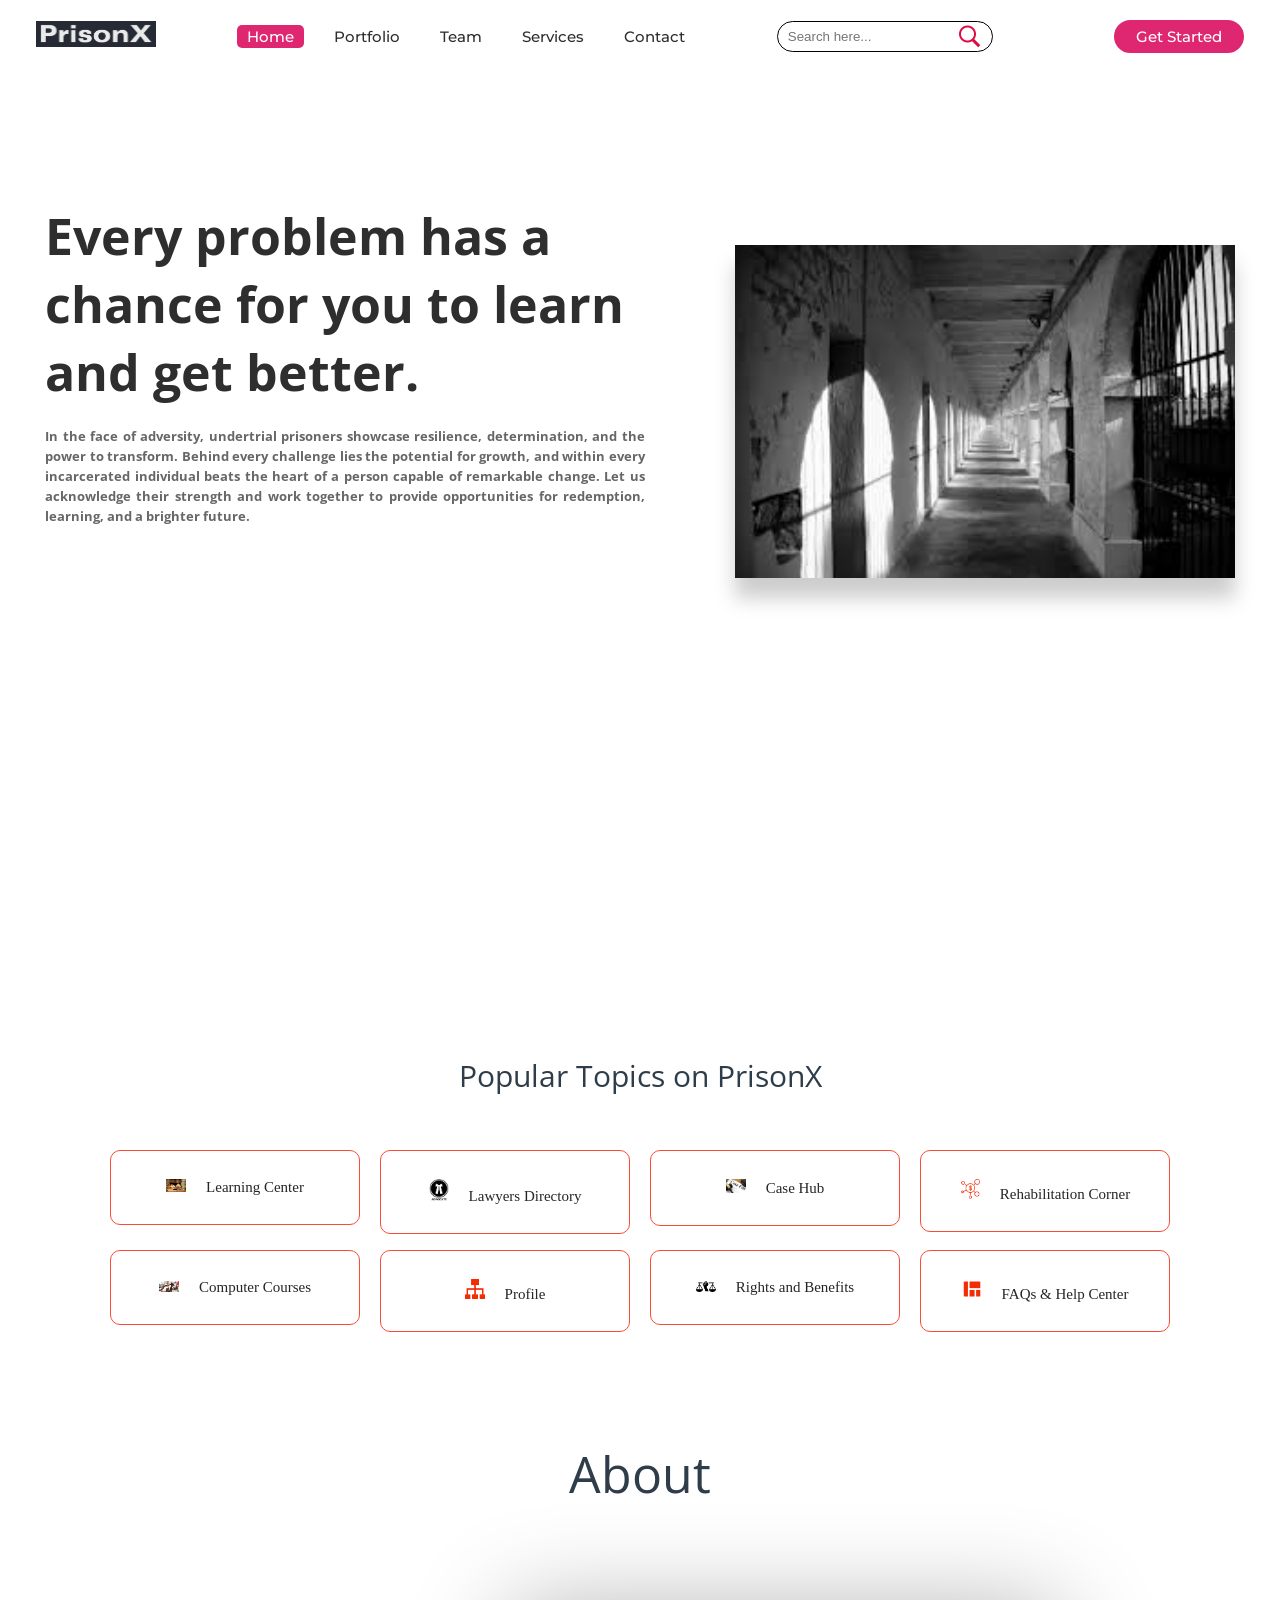
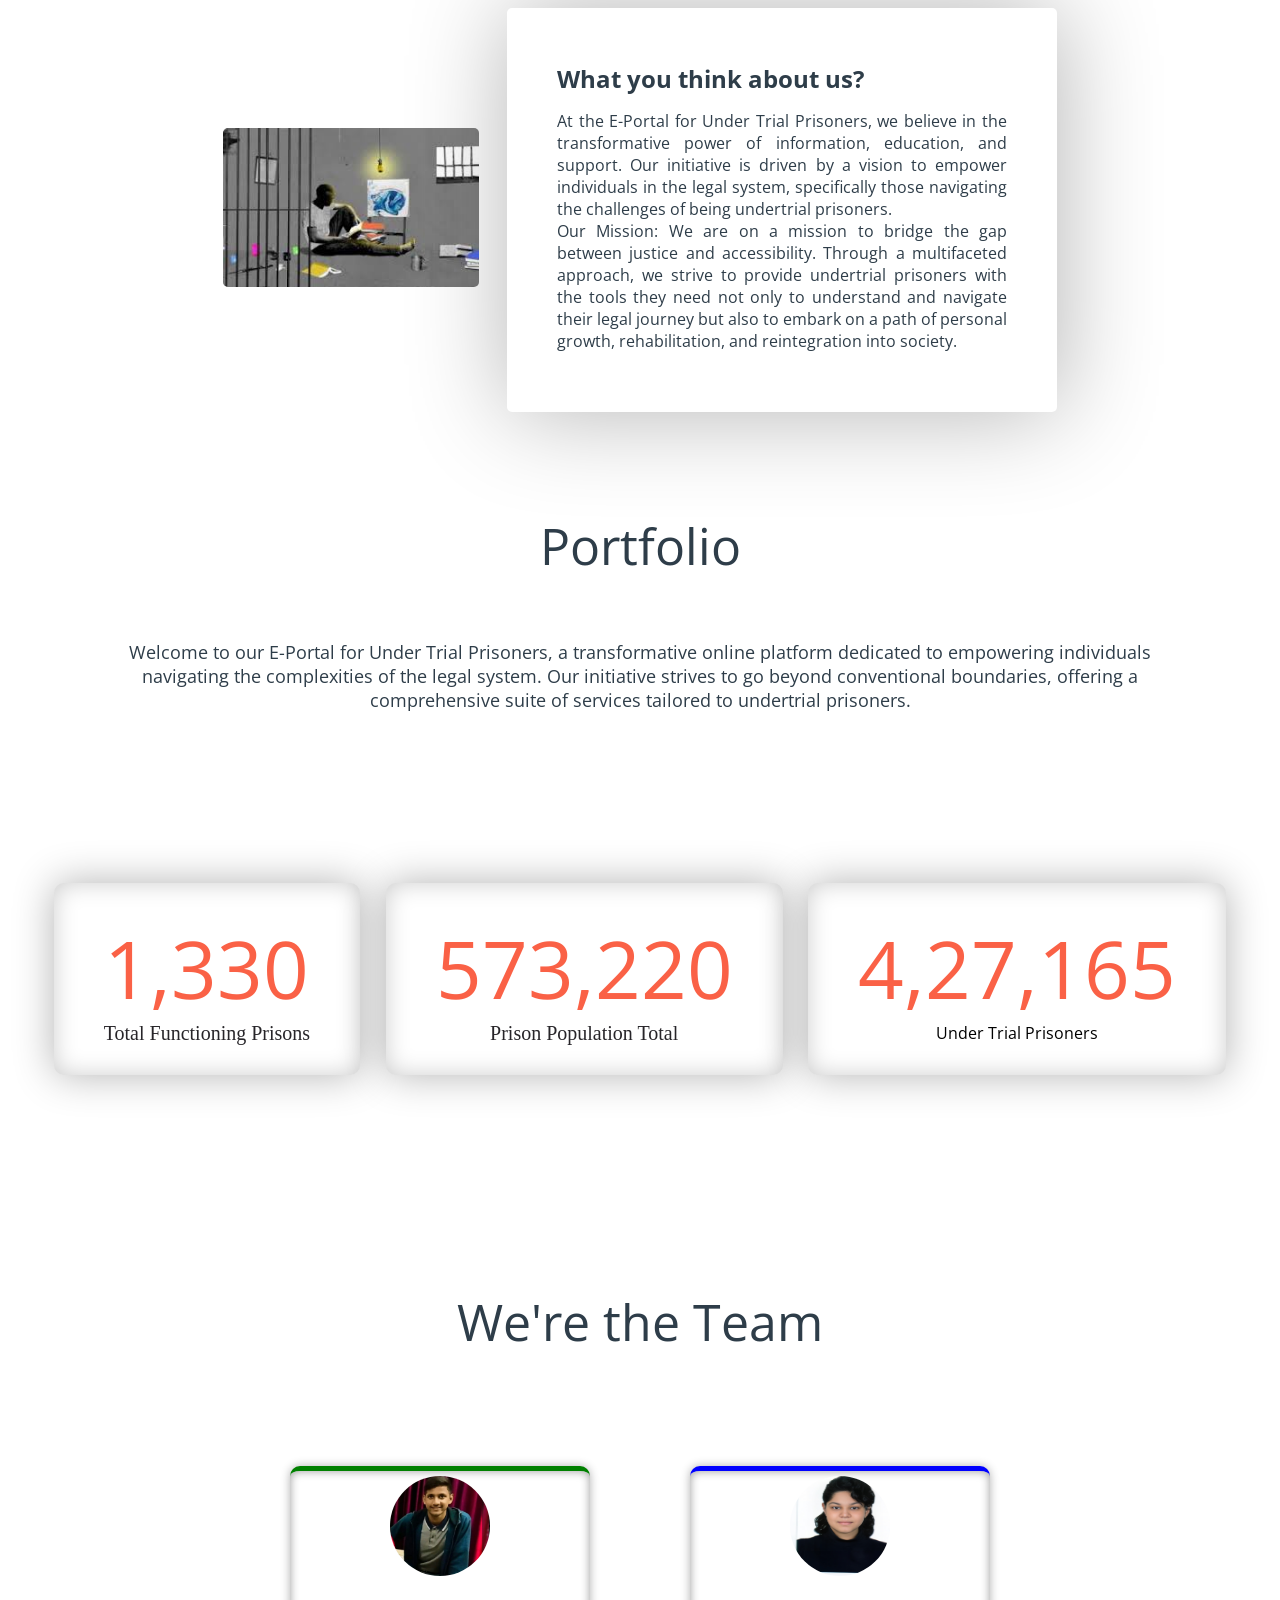
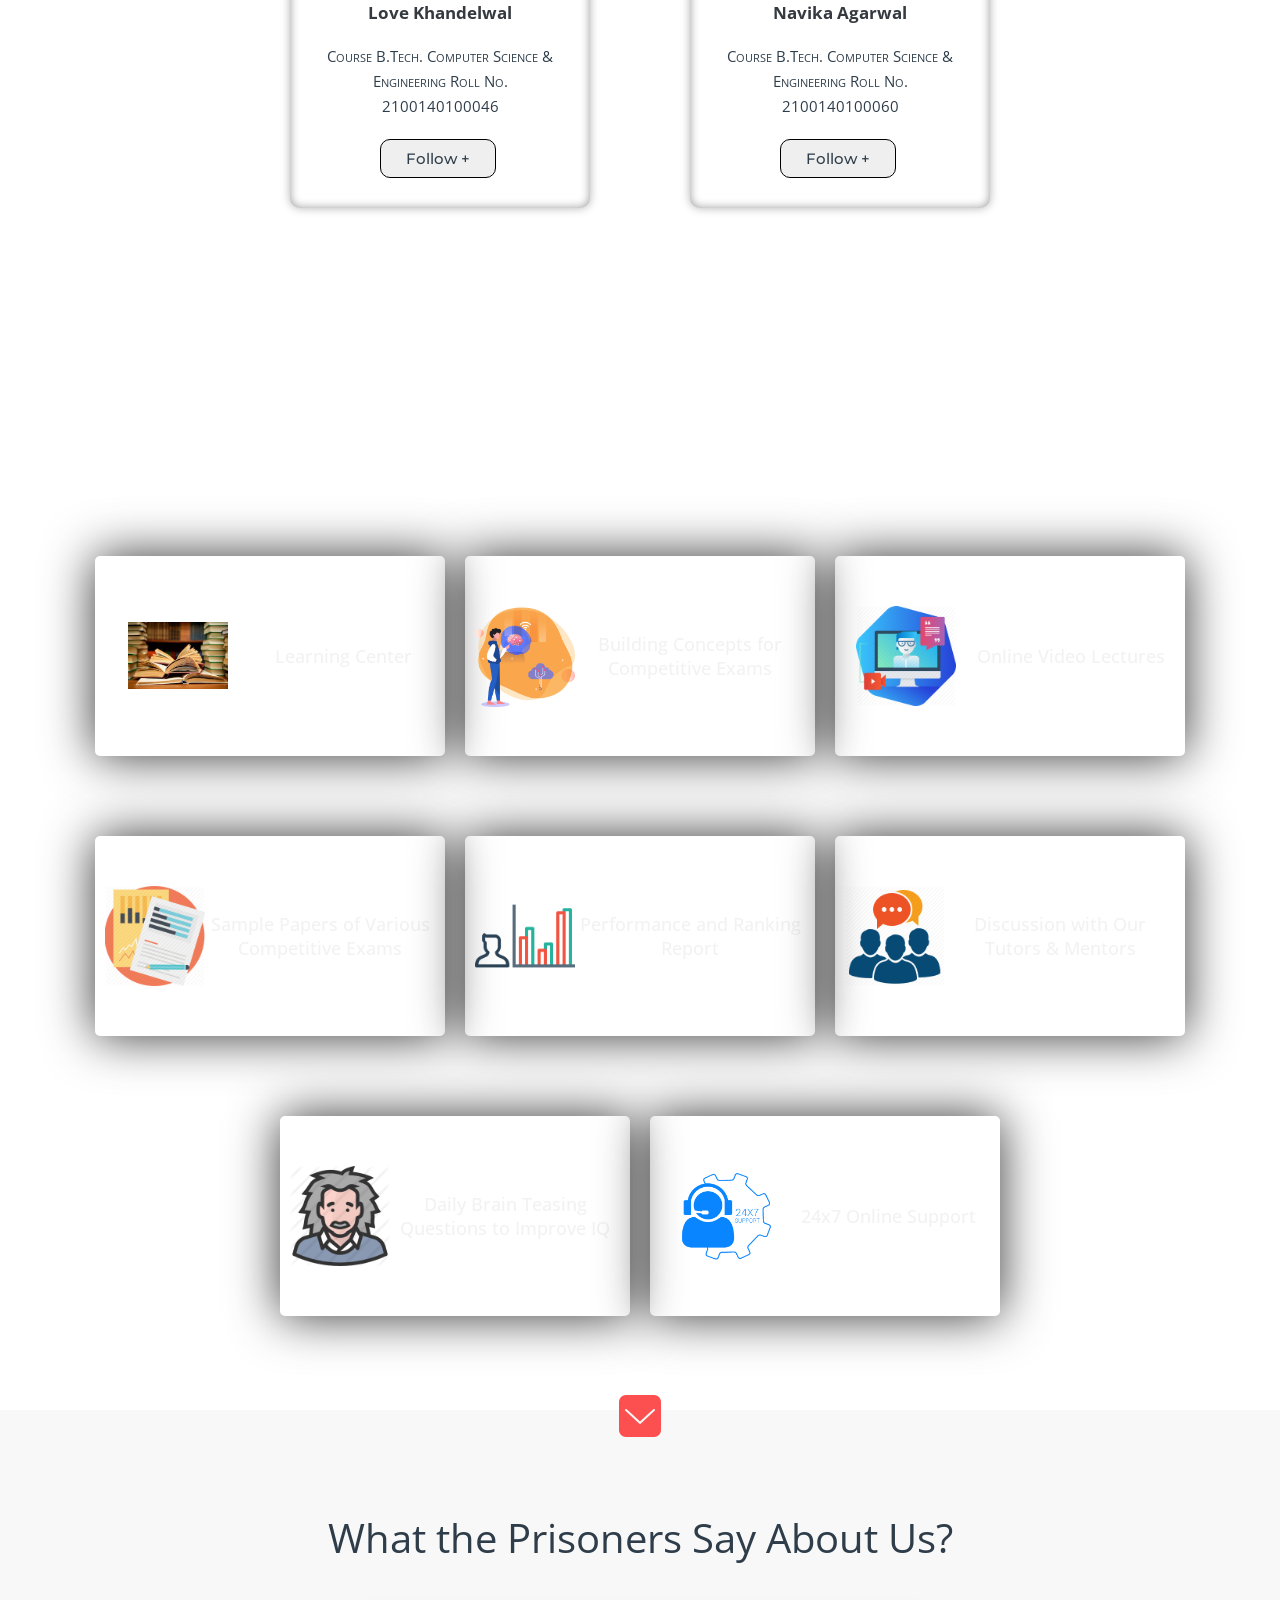
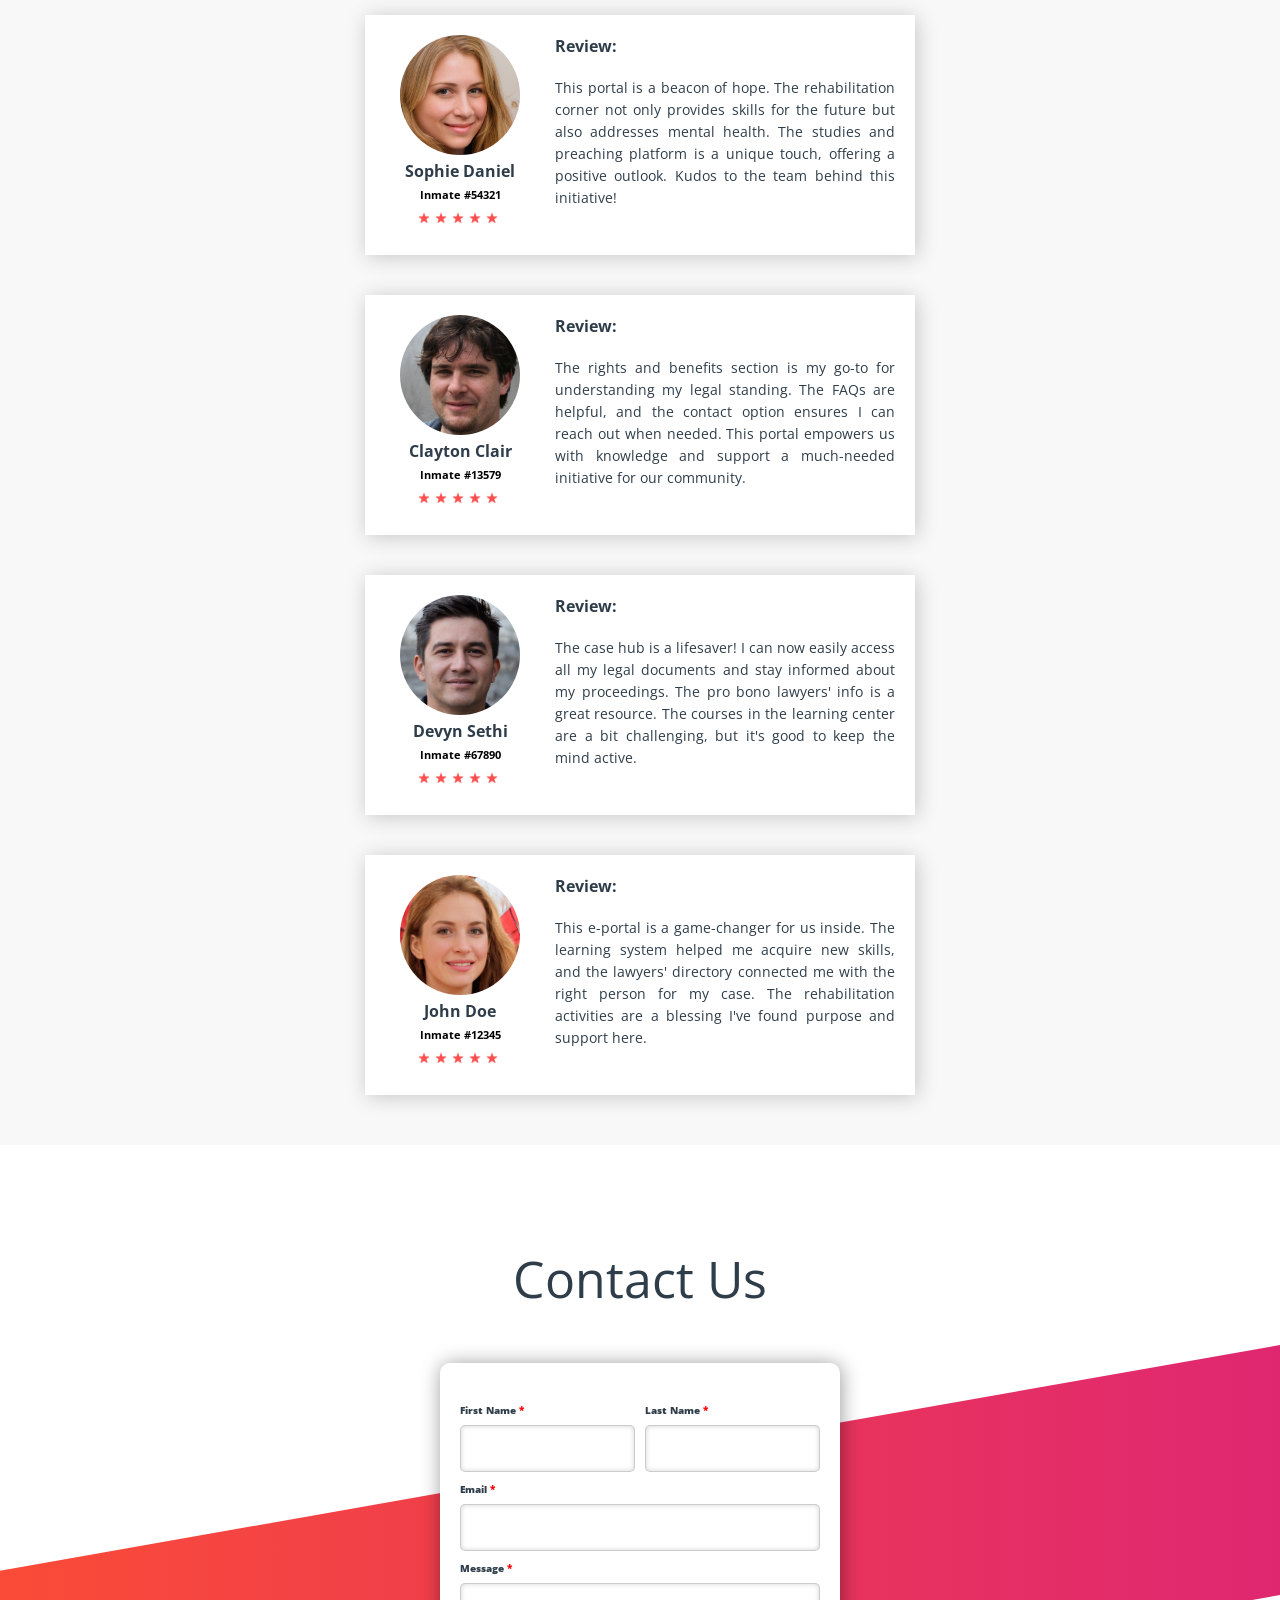
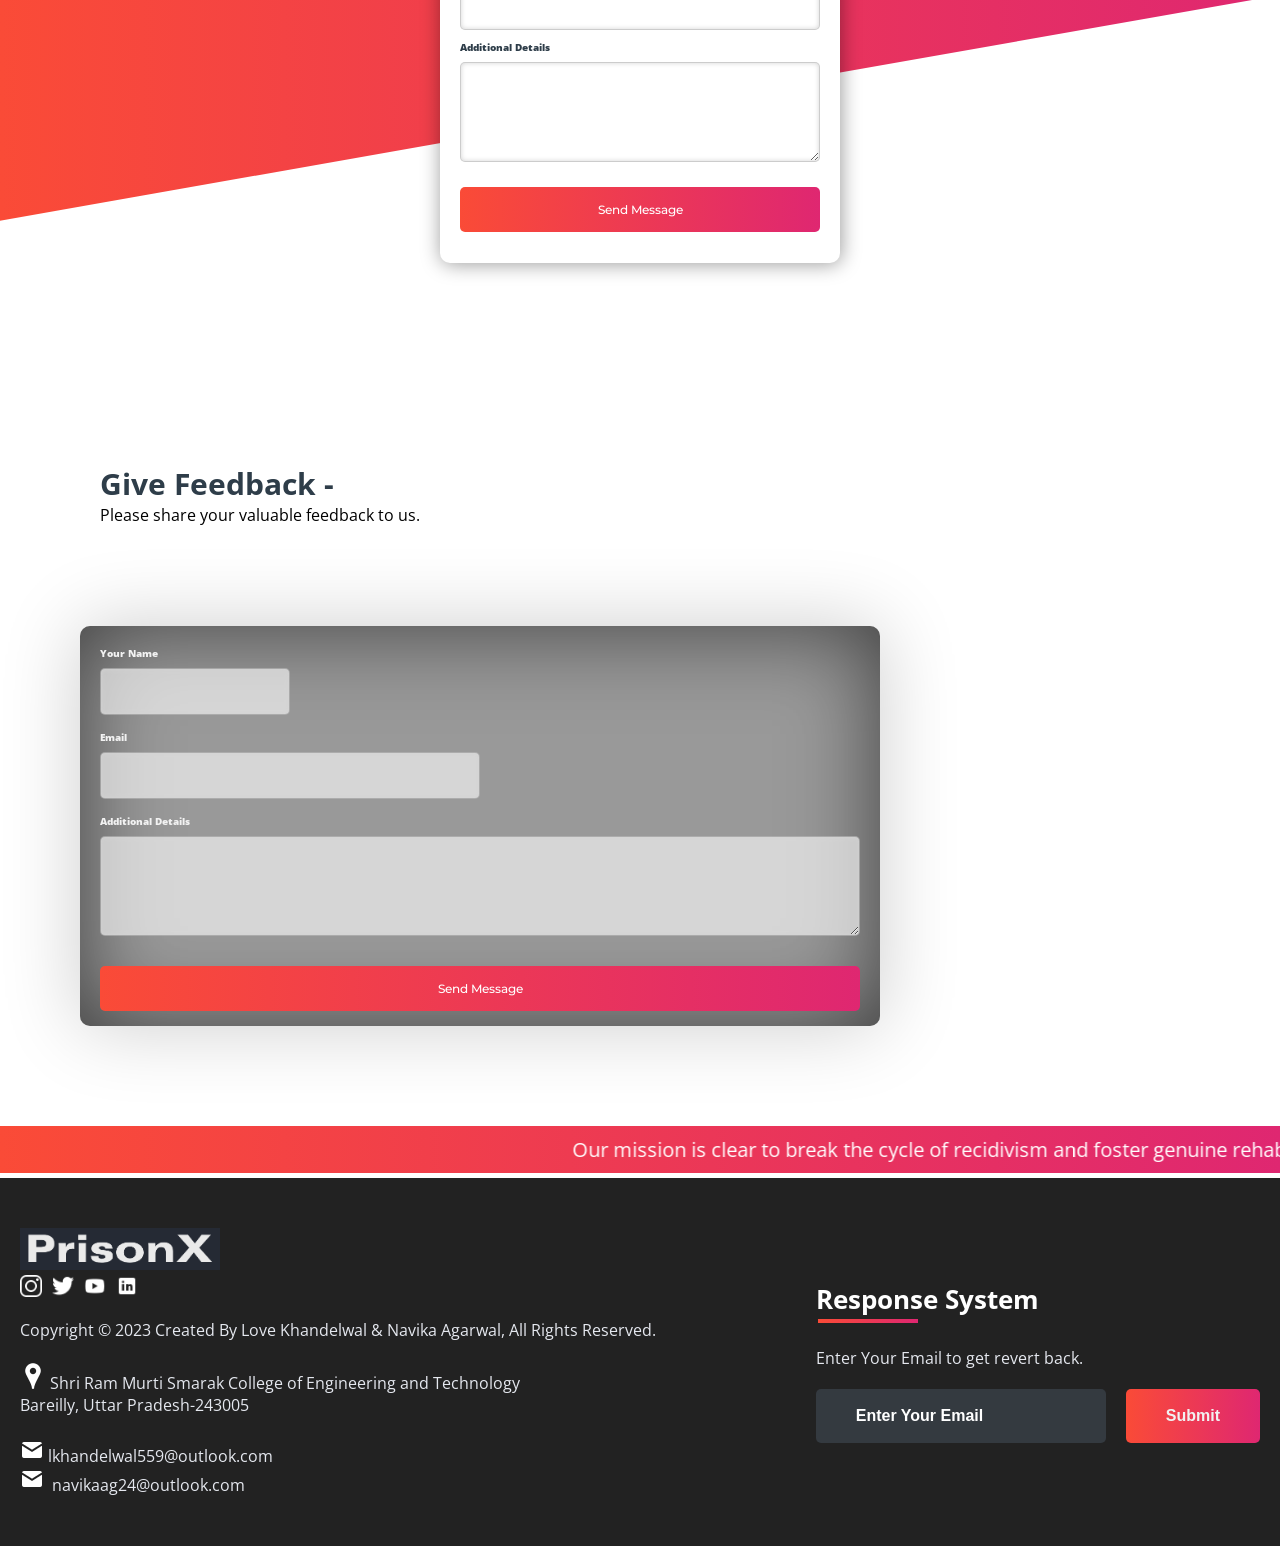
<file: index.html>
<!DOCTYPE html>
<html>
<style>
 .text-justify {
    text-align: justify;
  }
</style>
<head>
	<link rel="shortcut icon" type="png" href="images/icon/favicon.png">
	<meta charset="utf-8">
	<meta http-equiv="X-UA-Comaptible" content="IE=edge">
	<title>PrisonX</title>
	<meta name="desciption" content="">
	<meta name="viewport" content="width=device-width, initial-scale=1">
	<link rel="stylesheet" type="text/css" href="style.css">
	<script type="text/javascript" src="script.js"></script>
	<script src="https://code.jquery.com/jquery-3.2.1.js"></script>
	<script>
		$(window).on('scroll', function(){
  			if($(window).scrollTop()){
  			  $('nav').addClass('black');
 			 }else {
 		   $('nav').removeClass('black');
 		 }
		})
	</script>
</head>
<body>
<!-- Navigation Bar -->
	<header id="header">
		<nav>
			<div class="logo"><img src="images/icon/logo.png" alt="logo"></div>
			<ul>
				<li><a class="active" href="">Home</a></li>
				<li><a href="#portfolio_section">Portfolio</a></li>
				<li><a href="#team_section">Team</a></li>
				<li><a href="#services_section">Services</a></li>
				<li><a href="#contactus_section">Contact</a></li>
			</ul>
			<div class="srch"><input type="text" class="search" placeholder="Search here..."><img src="images/icon/search.png" alt="search" onclick=slide()></div>
			<a class="get-started" href="login.html">Get Started</a>
			<img src="images/icon/menu.png" class="menu" onclick="sideMenu(0)" alt="menu">
			<script>!function(e,t,a){var c=e.head||e.getElementsByTagName("head")[0],n=e.createElement("script");n.async=!0,n.defer=!0, n.type="text/javascript",n.src=t+"/static/js/widget.js?config="+JSON.stringify(a),c.appendChild(n)}(document,"https://app.engati.com",{bot_key:"11cc4c18358848fb",welcome_msg:true,branding_key:"default",server:"https://app.engati.com",e:"p" });</script>
		</nav>
		<div class="head-container">
			<div class="quote">
				<p><b>Every problem has a chance for you to learn and get better.</b></p>
				<div class="text-justify">
				<h5>In the face of adversity, undertrial prisoners showcase resilience, determination, and the power to transform. Behind every challenge lies the potential for growth, and within every incarcerated individual beats the heart of a person capable of remarkable change. Let us acknowledge their strength and work together to provide opportunities for redemption, learning, and a brighter future.</h5>
                        </div>
			</div>
			<div class="svg-image">
				<img src="images/extra/svg1.jpg" alt="svg">
			</div>
		</div>
		<div class="side-menu" id="side-menu">
			<div class="close" onclick="sideMenu(1)"><img src="images/icon/close.png" alt=""></div>
			<div class="user">
				<img src="images/creator/navika.jpeg" alt="Username">
				<p>Navika Agarwal</p>
			</div>
			<ul>
				<li><a href="#about_section">About</a></li>
				<li><a href="#portfolio_section">Portfolio</a></li>
				<li><a href="#team_section">Team</a></li>
				<li><a href="#services_section">Services</a></li>
				<li><a href="#contactus_section">Contact</a></li>
				<li><a href="#feedBACK">Feedback</a></li>
			</ul>
		</div>
	</header>


<!-- Some Popular Topics -->
	<div class="title">
		<span>Popular Topics on PrisonX</span>
	</div>
	<br><br>
	<div class="course">
		<center><div class="cbox">
		<div class="det"><a href="subjects/learning.html"><img src="images/courses/l.jpg">Learning Center</a></div>
		<div class="det"><a href="https://www.probono-doj.in/home/index"><img src="images/courses/book.png">Lawyers Directory</a></div>
		<div class="det"><a href="https://districts.ecourts.gov.in/"><img src="images/courses/paper.png">Case Hub</a></div>
		<div class="det"><a href="https://rehabcouncil.nic.in/"><img src="images/courses/d1.png">Rehabilitation Corner</a></div>
		</div></center>
		<div class="cbox">
		<div class="det"><a href="subjects/computer_courses.html"><img src="images/courses/computer.png">Computer Courses</a></div>
		<div class="det"><a href="subjects/Profile"><img src="images/courses/data.png">Profile</a></div>
		<div class="det"><a href="subjects/Rights"><img src="images/courses/rights.png">Rights and Benefits</a></div>
		<div class="det det-last"><a href="#contactus_section"><img src="images/courses/projects.png">FAQs & Help Center</a></div>
		</div>
	</div>

	
<!-- ABOUT -->
	<div class="diffSection" id="about_section">
		<center><p style="font-size: 50px; padding: 100px">About</p></center>
		<div class="about-content">
				<div class="side-image">
					<img class="sideImage" src="images/extra/e3.jpg">
				</div>
				<div class="side-text">
					<h2>What you think about us?</h2>
					<p>At the E-Portal for Under Trial Prisoners, we believe in the transformative power of information, education, and support. Our initiative is driven by a vision to empower individuals in the legal system, specifically those navigating the challenges of being undertrial prisoners.
<br>
						Our Mission:
						We are on a mission to bridge the gap between justice and accessibility. Through a multifaceted approach, we strive to provide undertrial prisoners with the tools they need not only to understand and navigate their legal journey but also to embark on a path of personal growth, rehabilitation, and reintegration into society.</p>
				</div>
		</div>
	</div>


<!-- PORTFOLIO -->
	<div class="diffSection" id="portfolio_section">
		<center><p style="font-size: 50px; padding: 100px; padding-bottom: 40px;">Portfolio</p></center>
		<div class="content">
			<p>Welcome to our E-Portal for Under Trial Prisoners, a transformative online platform dedicated to empowering individuals navigating the complexities of the legal system. Our initiative strives to go beyond conventional boundaries, offering a comprehensive suite of services tailored to undertrial prisoners.</p>
		</div>
	</div>
	<div class="extra">
		<p>Some Stats About Indian Prisons</p>
		<div class="smbox">
		<span><center><div class="data">1,330</div><div class="det">Total Functioning Prisons</div></center></span>
		<span><center><div class="data">573,220</div><div class="det">Prison Population Total</div></center></span>
		<span><center><div class="data">4,27,165</div><div class="det"></div>Under Trial Prisoners</center></span>
		
		</div>
	</div>


<!-- TEAM -->
	<div class="diffSection" id="team_section">
		<center><p style="font-size: 50px; padding-top: 100px; padding-bottom: 60px;">We're the Team</p></center>
		<div class="totalcard">
			
			<div class="card">
				<center><img src="images/creator/love.jpg"></center>
				<center><div class="card-title">Love Khandelwal</div>
				<div id="detail">
					
					<p>
						Course B.Tech. Computer Science & Engineering

						 Roll No. 2100140100046 </p>
					<div class="duty"></div>
					<a href="https://www.linkedin.com/in/love-khandelwal-285b27216/" target="_blank"><button class="btn-love">Follow +</button></a>				</div>
				</center>
			</div>
			<div class="card">
				<center><img src="images/creator/navika.jpeg"></center>
				<center><div class="card-title">Navika Agarwal</div>
				<div id="detail">
					<p>
						Course B.Tech. Computer Science & Engineering

						Roll No. 2100140100060</p>
					<div class="duty"></div>
					<a href="https://www.linkedin.com/in/navika-agarwal/" target="_blank"><button class="btn-navika">Follow +</button></a>
				</div>
				</center>
			</div>
		</div>
	</div>


<!-- SERVICES -->
	<div class="service-swipe">
		<div class="diffSection" id="services_section">
		<center><p style="font-size: 50px; padding: 100px; padding-bottom: 40px; color: #fff;">Services</p></center>
		</div>
		<a href="subjects/computer_courses.html"><div class="s-card"><img src="images/courses/l.jpg"><p>Learning Center</p></div></a>
		<a href="subjects/jee.html"><div class="s-card"><img src="images/icon/brainbooster.png"><p>Building Concepts for Competitive Exams</p></div></a>
		<a href="#"><div class="s-card"><img src="images/icon/online-tutorials.png"><p>Online Video Lectures</p></div></a>
		<a href="subjects/jee.html#sample_papers"><div class="s-card"><img src="images/icon/papers.jpg"><p>Sample Papers of Various Competitive Exams</p></div></a>
		<a href="#"><div class="s-card"><img src="images/icon/p3.png"><p>Performance and Ranking Report</p></div></a>
		<a href="#contactus_section"><div class="s-card"><img src="images/icon/discussion.png"><p>Discussion with Our Tutors & Mentors</p></div></a>
		<a href="subjects/quiz.html"><div class="s-card"><img src="images/icon/q1.png"><p>Daily Brain Teasing Questions to Improve IQ</p></div></a>
		<a href="#contactus_section"><div class="s-card"><img src="images/icon/help.png"><p>24x7 Online Support</p></div></a>
	</div>

<!-- Reviews by Prisoners -->
<div id="makeitfull">
	<a href="#review_section"><img src="images/icon/makeitfull.png"></a>
</div>
<div class="review">
	<div class="diffSection" id="review_section">
		<center><p style="font-size: 40px; padding: 100px; padding-bottom: 40px; color: #2E3D49;">What the Prisoners Say About Us?</p></center>
	</div>
	<div class="rev-container">
		<div class="rev-card">
			<div class="identity">
				<img src="images/creator/humanNotExist1.jpg"><p>Sophie Daniel</p>
				<h6> Inmate #54321</h6>
				<div class="rating"><img src="images/icon/star.png"><img src="images/icon/star.png"><img src="images/icon/star.png"><img src="images/icon/star.png"><img src="images/icon/star.png"></div>
			</div>
			<div class="rev-cont">
				<p id="title">Review:</p>
				<p id="content">
					This portal is a beacon of hope. The rehabilitation corner not only provides skills for the future but also addresses mental health. The studies and preaching platform is a unique touch, offering a positive outlook. Kudos to the team behind this initiative!
				</p>
			</div>
		</div>
		<div class="rev-card">
			<div class="identity">
				<img src="images/creator/humanNotExist2.jpg"><p>Clayton Clair</p>
				<h6> Inmate #13579</h6>
				<div class="rating"><img src="images/icon/star.png"><img src="images/icon/star.png"><img src="images/icon/star.png"><img src="images/icon/star.png"><img src="images/icon/star.png"></div>
			</div>
			<div class="rev-cont">
				<p id="title">Review:</p>
				<p id="content">
					The rights and benefits section is my go-to for understanding my legal standing. The FAQs are helpful, and the contact option ensures I can reach out when needed. This portal empowers us with knowledge and support a much-needed initiative for our community.
				</p>
			</div>
		</div>
		<div class="rev-card">
			<div class="identity">
				<img src="images/creator/humanNotExist3.jpg"><p>Devyn Sethi</p>
				<h6> Inmate #67890</h6>
				<div class="rating"><img src="images/icon/star.png"><img src="images/icon/star.png"><img src="images/icon/star.png"><img src="images/icon/star.png"><img src="images/icon/star.png"></div>
			</div>
			<div class="rev-cont">
				<p id="title">Review:</p>
				<p id="content">
					The case hub is a lifesaver! I can now easily access all my legal documents and stay informed about my proceedings. The pro bono lawyers' info is a great resource. The courses in the learning center are a bit challenging, but it's good to keep the mind active.
				</p>
			</div>
		</div>
		<div class="rev-card">
			<div class="identity">
				<img src="images/creator/humanNotExist4.jpg"><p>John Doe </p>
				<h6> Inmate #12345</h6>
				<div class="rating"><img src="images/icon/star.png"><img src="images/icon/star.png"><img src="images/icon/star.png"><img src="images/icon/star.png"><img src="images/icon/star.png"></div>
			</div>
			<div class="rev-cont">
				<p id="title">Review:</p>
				<p id="content">
					This e-portal is a game-changer for us inside. The learning system helped me acquire new skills, and the lawyers' directory connected me with the right person for my case. The rehabilitation activities are a blessing I've found purpose and support here.
				</p>
			</div>
		</div>
	</div>
</div>

<!-- CONTACT US -->
	<div class="diffSection" id="contactus_section">
		<center><p style="font-size: 50px; padding: 100px">Contact Us</p></center>
		<div class="csec"></div>
		<div class="back-contact">
			<div class="cc">
			<form action="mailto:navikaag20@gmail.com" method="post" enctype="text/plain">
				<label>First Name <span class="imp">*</span></label><label style="margin-left: 185px">Last Name <span class="imp">*</span></label><br>
				<center>
				<input type="text" name="" style="margin-right: 10px; width: 175px" required="required"><input type="text" name="lname" style="width: 175px" required="required"><br>
				</center>
				<label>Email <span class="imp">*</span></label><br>
				<input type="email" name="mail" style="width: 100%" required="required"><br>
				<label>Message <span class="imp">*</span></label><br>
				<input type="text" name="message" style="width: 100%" required="required"><br>
				<label>Additional Details</label><br>
				<textarea name="addtional"></textarea><br>
				<button type="submit" id="csubmit">Send Message</button>
			</form>
			</div>
		</div>
	</div>


<!-- FEEDBACK -->
	<div class="title2" id="feedBACK">
		<span>Give Feedback -</span>
		
	        <p>Please share your valuable feedback to us.</p>
	</div>

	<div class="feedbox">
		<div class="feed">
			<form action="mailto:navikaag20@gmail.com" method="post" enctype="text/plain">
				<label>Your Name</label><br>
				<input type="text" name="" class="fname" required="required"><br>
				<label>Email</label><br>
				<input type="email" name="mail" required="required"><br>
				<label>Additional Details</label><br>
				<textarea name="addtional"></textarea><br>
				<button type="submit" id="csubmit">Send Message</button>
			</form>
		</div>
	</div>

<!-- Sliding Information -->
	<marquee style="background: linear-gradient(to right, #FA4B37, #DF2771); margin-top: 50px;" direction="left" onmouseover="this.stop()" onmouseout="this.start()" scrollamount="20"><div class="marqu">Our mission is clear to break the cycle of recidivism and foster genuine rehabilitation. We believe in a holistic approach that encompasses not just legal aspects but also education, skill development, and mental well-being. Our programs are tailored to empower undertrial prisoners, providing them with the tools to rebuild their lives and contribute positively to society.</div></marquee>

<!-- FOOTER -->
	<footer>
		<div class="footer-container">
			<div class="left-col">
				<img src="images/icon/logo.png" style="width: 200px;">
				<div class="logo"></div>
				<div class="social-media">
					<a href="https://www.instagram.com/navika_agarwal/"><img src="images/icon\insta.png"></a>
					<a href="https://twitter.com/alien_meteor"><img src="images/icon\tt.png"></a>
					<a href="https://www.youtube.com/channel/UCZFUuQL49vfmMJAsft_vqcQ"><img src="images/icon\ytube.png"></a>
					<a href="https://www.linkedin.com/in/navika-agarwal/"><img src="images/icon\linkedin.png"></a>
				</div><br><br>
				<p class="rights-text">Copyright © 2023 Created By Love Khandelwal & Navika Agarwal, All Rights Reserved.</p>
				<br><p><img src="images/icon/location.png"> Shri Ram Murti Smarak College of Engineering and Technology<br>Bareilly, Uttar Pradesh-243005</p><br>
				<p><img src="images/icon/mail.png"> lkhandelwal559@outlook.com<br><img src="images/icon/mail.png">&nbsp; navikaag24@outlook.com</p>
			</div>
			<div class="right-col">
				<h1 style="color: #fff">Response System</h1>
				<div class="border"></div><br>
				<p>Enter Your Email to get revert back.</p>
				<form class="newsletter-form">
					<input class="txtb" type="email" placeholder="Enter Your Email">
					<input class="btn" type="submit" value="Submit">
				</form>
			</div>
		</div>
	</footer>

</body>
</html>
</file>
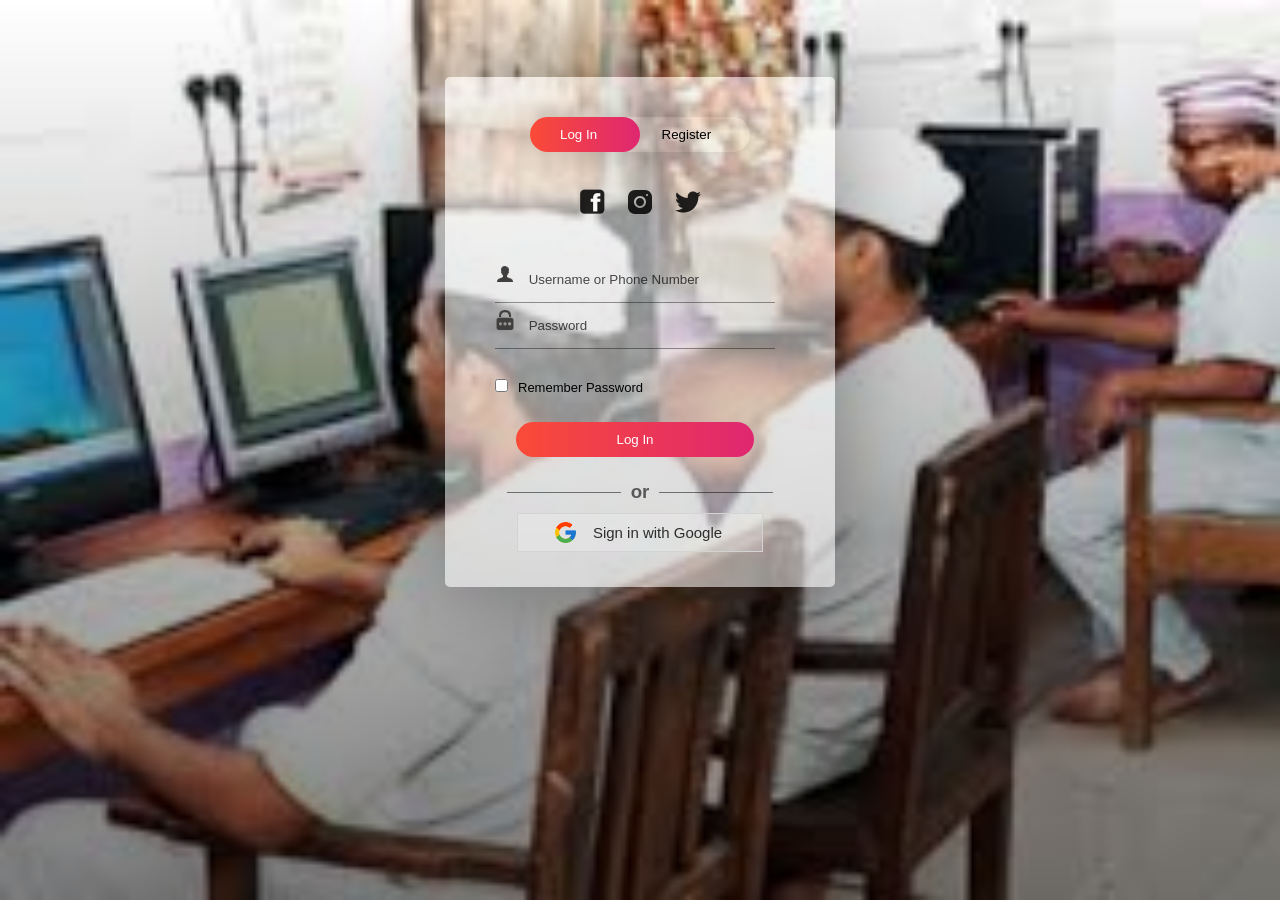
<file: login.html>
<!DOCTYPE html>
<html>
<head>
	<link rel="shortcut icon" type="png" href="images/icon/favicon.png">
	<title>Login SignUp</title>
	<link rel="stylesheet" type="text/css" href="loginStyle.css">
	<script src="https://ajax.googleapis.com/ajax/libs/jquery/3.4.1/jquery.min.js"></script>

  <!-- It will redirect to the Home Page after submitting the form -->
  <script>
  $(document).ready(function(){
    $("form").submit(function(){
      alert("Great Job !");
    });
  });
  </script>
</head>
<body>
		<div class="form-box">
			<div class="button-box">
				<div id="btn"></div>
				<button type="button" class="toggle-btn" id="log" onclick="login()" style="color: #fff;">Log In</button>
				<button type="button" class="toggle-btn" id="reg" onclick="register()">Register</button>
			</div>
			<div class="social-icons">
				<img src="images/icon/fb2.png">
				<img src="images/icon/insta2.png">
				<img src="images/icon/tt2.png">
			</div>
			
			<!-- Login Form -->
		<form id="login" class="input-group" action="index.html">
    <input type="hidden" name="csrf_token" value="your_token_here"> <!-- CSRF Token -->
    <div class="inp">
        <img src="images/icon/user.png">
        <input type="text" id="email" class="input-field" placeholder="Username or Phone Number" style="width: 88%; border:none;" required="required">
    </div>
    <div class="inp">
        <img src="images/icon/password.png">
        <input type="password" id="password" class="input-field" placeholder="Password" style="width: 88%; border: none;" required="required" autocomplete="off">
    </div>
    <input type="checkbox" class="check-box">Remember Password
    <button type="submit" class="submit-btn">Log In</button>
</form>


			<div class="other" id="other">
				<div class="instead">
					<h3>or</h3>
				</div>
				<button class="connect" onclick="google()">
					<img src="images/icon/google.png"><span>Sign in with Google</span>
				</button>
			</div>
			
			<!-- Registration Form -->
			<form id="register" class="input-group">
				<input type="text" class="input-field" placeholder="Full Name" required="required">
				<input type="email" class="input-field" placeholder="Email Address" required="required">
				<input type="password" class="input-field" placeholder="Create Password" name="psame" required="required">
				<input type="password" class="input-field" placeholder="Confirm Password" name="psame" required="required">
				<input type="checkbox" class="check-box" id="chkAgree" onclick="goFurther()">I agree to the Terms & Conditions
				<button type="submit" id="btnSubmit" class="submit-btn reg-btn">Register</button>
			</form>
		</div>
		<script type="text/javascript" src="script.js"></script>
</body>
</html>
</file>
<file: style.css>
@import url('https://fonts.googleapis.com/css?family=Montserrat:500&display=swap');
@import url('https://fonts.googleapis.com/css?family=Dancing+Script&display=swap');
@import url('https://fonts.googleapis.com/css?family=Open+Sans&display=swap');

* {
	box-sizing: border-box;
	margin: 0;
	padding: 0;
}

html {
	scroll-behavior: smooth;
}
body {
	background: #FFF;
	font-family: 'Open Sans', sans-serif;
}

header {
	height: 90vh;
	/* background: #000; */
}
.black {
	box-shadow: 0 2px 10px rgba(0, 0, 0, 0.5);
}
nav {
	padding-top: 20px;
	padding-bottom: 20px;
	top: 0;
	position: fixed;
	display: flex;
	width: 100%;
	z-index: 1000;
	background: #fff;
	justify-content: space-around;
	transition: 1.5s;
	align-items: center;
}
nav ul {
	display: flex;
	align-items: center;
}
nav ul li {
	list-style: none;
	margin: 5px 10px;
}
nav ul li a {
	padding: 2px 10px;
	color: #2e2e2e;
	cursor: pointer;
	transition: .5s;
	text-decoration: none;
}
nav ul li a:hover {
	color: #fff;
	border-radius: 5px;
	background: #DF2771;
}
.active {
	color: #fff;
	border-radius: 5px;
	background: #DF2771;
}
.srch {
	padding: 2px 10px;
	display: flex;
	/* align-items: center; */
	justify-content: center;
	/* background: #0066ff; */
	border: 1px solid;
	border-radius: 20px;
}
.srch img {
	width: 25px;
	cursor: pointer;
}
.srch .search {
	/* padding: 2px 10px; */
	outline: none;
	border: none;
	background: transparent;
}

.get-started {
	margin-left: 50px;
	padding: 5px 20px;
	border: 2px solid #DF2771;
	border-radius: 20px;
	text-decoration: none;
	
	transition: .5s;
	background-color: #DF2771;
	color: #fff;
}
.get-started:hover {
	color: #2e2e2e;
	background: #fff;
}
.logo img{
	width: 120px;
	cursor: pointer;
	transition: all 1s;
}

a, button {
	float: left;
	font-family: "Montserrat", sans-serif;
	font-weight: 500;
	font-size: 15px;
	color: #2E3D49;
	display: block;
	text-decoration: none;
	text-align: center;
}
.head-container {
	margin-top: 245px;
	display: flex;
	flex-wrap: wrap;
	align-items: center;
	justify-content: space-around;
}
.quote {
	width: 600px;
	transform: translateY(-50px);
}
.quote h5 {
	margin-top: 20px;
	color: #0009;
	line-height: 20px;
}
.quote p {
	font-size: 50px;
	color: #2e2e2e;
}
.quote .play {
	margin-top: 20px;
	display: flex;
	/* justify-content: center; */
	align-items: center;
}
.quote .play img {
	width: 45px;
	cursor: pointer;
	filter: drop-shadow(0 0 10px #0002);
}
.quote .play span a{
	margin-left: 10px;
	font-size: 20px;
	font-weight: 900;
	color: rgba(0, 0, 0, 0.8);
	cursor: pointer;
}
.svg-image img{
	width: 500px;
	filter: drop-shadow(0 20px 10px rgba(0,0,0,0.2));
}

/* SIDE MENU */
.menu {
	cursor: pointer;
	width: 25px;
	display: none;
}
.side-menu {
	width: 100%;
	height: 100%;
	background: rgba(182, 33, 90, 0.993);
	position: absolute;
	top: 0;
	transition: .8s;
	z-index: 2000;
	transform: translateX(-100%);
}
.side-menu ul {
	margin-top: 35%;
	display: flex;
	flex-direction: column;
	justify-content: center;
	/* background: #FA4B37; */
}
.side-menu ul li {
	list-style: none;
	/* background: #009900; */
	display: flex;
	justify-content: center;
	align-items: center;
	/* border-bottom: 1px solid #fff; */
	/* padding: 10px 0px; */
}
.side-menu ul li:hover a{
	background: #fff;
	color: #DF2771;
}
.side-menu ul li a{
	color: #FFF;
	width: 100%;
	font-size: 1em;
	/* background: #2E3D49; */
	text-decoration: none;
	padding: 15px 0px;
}
.close img{
	float: right;
	width: 35px;
	cursor: pointer;
	margin: 10px;
}
.user {
	display: flex;
	justify-content: center;
	align-items: center;
	margin-top: 10%;
}
.user img {
	width: 60px;
	border-radius: 50%;
	border: 2px solid #fff;
	filter: drop-shadow(0 10px 20px #0004);
	margin-right: 30px;
	cursor: pointer;
}
.user p {
	color: #fff;
	cursor: pointer;
}
.user img, .user p {
	opacity: 1;
}
/*Common things in all sections*/
#about_section, #portfolio_section, #team_section, #services_section, #contactus_section {
	font-family: 'Open Sans', sans-serif;
	color: #2E3D49;
	position: relative;
}
.diffSection {
	width: 100%;
	/*position: relative;*/
	justify-content: center;
	align-items: center;
}
.diffSection .content {
	margin: 10px;
	text-align: center;
	padding: 10px 100px;
	font-size: 1.1em;
}

/*PORTFOLIO*/
.extra {
	width: 100%;
}
.extra p {
	padding: 30px;
	padding-bottom: 150px;
	font-size: 50px;
	text-align: center;
	color: #fff;
	background-image: linear-gradient(rgba(0,0,0,0),rgba(0,0,0,0.7)),url("images/extra/b1.jpg");
	background-size: cover;
	background-attachment: fixed;
	font-family: cursive;
	z-index: -9;
}
.smbox {
	display: flex;
	flex-wrap: wrap;
	transform: translateY(-100px);
	justify-content: center;
}
.smbox span {
	margin: 1%;
	background: #fff;
	box-shadow: inset 0px 0px 25px rgba(0,0,0,0.2),
						0 0 40px rgba(0,0,0,0.3);
	border-radius: 10px;
	padding: 30px 50px;
	cursor: pointer;
}
.smbox span:hover {
	transform: scale(1.3);
	transition: .5s ease;
}
.smbox .data {
	font-size: 80px;
	color: #FA6146;	
}
.smbox .det {
	font-size: 20px;
	color: #272529;
	font-family: cursive;
}

/*Title*/
.title {
	 margin-top: 0px; 
	font-family: 'Open Sans', sans-serif;
	font-size: 30px;
	text-align: center;
	color: #2E3D49;
}

/*ABOUT*/
.about-content {
	width: 100%;
	position: relative;
	justify-content: center;
	flex-wrap: wrap;
	display: flex;
	align-items: center;
}
.about-content .side-text {
	width: 550px;
	padding: 50px 40px;
	background: #fff;
	box-shadow: 2px 0 100px rgba(0,0,0,0.3);
	border-radius: 5px;
	text-align: justify;
	line-height: 22px;
	opacity: 0;
	transform: translateX(-100px);
	transition: 1s ease-in-out;
}
.about-content .side-text-appear {
	opacity: 1;
	transform: translateX(0px);
}
.about-content .side-text h2 {
	padding: 10px;
}
.about-content .side-text p {
	padding: 10px;
}
.about-content .side-image img {
	width: 90%;
	border-radius: 5px;
}
.sideImage {
	transform: translateX(100px);
	opacity: 0;
	transition: .8s ease-in-out;
}
.sideImage-appear {
	opacity: 1;
	transform: translateX(0px);
}

/*POPULAR SUBJECTS*/
.cbox {
	position: relative;
	width: 100%;
	display: inline-flex;
	flex-wrap: wrap;
	justify-content: center;
}
.cbox .det {
	width: 250px;
	height: 80px;
	margin: 10px;
	background: #fff;
	cursor: pointer;
}
.cbox .det a{
	justify-content: space-around;
	width: 250px;
	padding: 28px;
	border-radius: 10px;
	border: 1px solid #FA4B37;
	font-size: 15px;
	color: #272529;
	font-family: cursive;
	text-decoration: none;
}
.cbox .det a:hover {
	background: linear-gradient(to right, #FA4B37, #DF2771);
	color: white;
}
.cbox .det a:hover img{
	filter: brightness(100);
}
.cbox img {
	width: 20px;
	margin-right: 20px;
}

/*TEAM SECTION*/
.totalcard {
	width: 100%;
	display: flex;
	flex-wrap: wrap;
	align-items: center;
	justify-content: center;
	margin-bottom: 50px;
}
.totalcard .card {
	margin: 50px;
	width: 300px;
	border-radius: 10px;
	background: #fff;
}
.totalcard .card{
	box-shadow: inset 0 0 10px rgba(0,0,0,0.4),
					0 0 10px rgba(0,0,0,0.3);
}
.card:nth-child(1){
	border-top: 5px solid green;
}
.card:nth-child(2){
	border-top: 5px solid blue;
}
.card:nth-child(1):hover {
	box-shadow: inset 0px 0px 10px rgba(0,255,0,0.5),
				1px 1px 30px rgba(0,255,0,0.5);
}
.card:nth-child(2):hover {
	box-shadow: inset 0px 0px 10px rgba(0,0,255,0.5),
				1px 1px 30px rgba(0,0,255,0.5);
}
.totalcard .card img {
	width: 100px;
	height: 100px;
	margin-top: 5px;
	cursor: pointer;
	border-radius: 50px;
	transition-duration: .8s;
}
.totalcard .card img:hover {
	transform: scale(3.5);
	border-radius: 0;
	box-shadow: 0 0 20px rgba(0,0,0,0.5);
}
#detail p{
	font-size: 15px;
	line-height: 25px;
	font-variant: small-caps;
	text-align: center;
	margin: 25px;
	margin-bottom: 0px;
	margin-top: 0px;
}
#detail button {
	outline: none;
	border-radius: 10px;
	border-style: none;
	border: 1px solid black;
	padding: 9px 25px;
	cursor: pointer;
	transition-duration: .4s;
}
#detail a {
	bottom: 80px;
	text-decoration: none;
	margin-bottom: 30px;
	margin-top: 20px;
	margin-left: 90px;
	align-self: center;
}
.btn-roshan:hover {
	background: rgba(0,255,0,0.7);
	color: #fff;
}
.btn-roshan2:hover {
	background: rgba(0,0,255,0.5);
	color: #fff;
}
.card-title {
	font-size: 17px;
	color: #343A40;
	padding: 20px;
	font-weight: 700;
}

/*Service Section*/
/*Service Section*/
.service-swipe {
	display: flex;
	flex-wrap: wrap;
	justify-content: center;
	align-items: center;
	background-image: linear-gradient(rgba(0,0,0,0),rgba(0,0,0,0.7)),url("images/extra/b3.jpg");
	background-size: cover;
	background-attachment: fixed;
}
.service-swipe .s-card img {
	width: 100px;
}
.service-swipe a {
	padding: 0;
	margin: 40px 10px;
}
.service-swipe .s-card {
	display: flex;
	justify-content: space-around;
	padding: 10px;
	align-items: center;
	text-align: center;
	width: 350px;
	height: 200px;
	box-shadow: inset 0 0 20px rgba(255,255,255,0.05),
					0 0 50px rgba(0,0,0,0.8);
	border-radius: 5px;
	cursor: pointer;
	transition-duration: .5s;
}
.service-swipe .s-card p {
	color: #f2f2f2;
	font-size: 1.2em;
	font-family: 'Open Sans',sans-serif;
}
.service-swipe .s-card:hover {
	box-shadow: 0 0 50px rgba(255,255,255,0.8);
	transform: translateY(-10px);
}

/*Contact Us Section*/
.csec {
	background: linear-gradient(to right, #FA4B37, #DF2771);
	background-attachment: fixed; 
	position: absolute;
	width: 100%;
	height: 250px;
	top: 200px;
	content: '';
	transform-origin: top right;
	transform: skewY(-10deg);
	z-index: -1;
}
.back-contact {
	margin-top: 0px;
	transform: translateY(-50px);
	display: flex;
	align-items: center;
	justify-content: space-around;
}
.cc {
	height: 400px;
	width: 400px;
	height: 500px;
	border-radius: 10px;
	justify-content: center;
	box-shadow: 1px 1px 20px rgba(0,0,0,0.4);
	background: #fff;
}
.cc form {
	margin: 5%;
	margin-top: 40px;
	width: 90%;
	height: 90%;
}
.cc form label {
	position: absolute;
	color: #2E3D49;
	font-size: 10px;
	font-weight: 800;
}
.cc form input {
	padding: 15px;
	margin-bottom: 10px;
	border-radius: 5px;
	box-shadow: inset 0 0 5px lightgray;
	border: 1px solid rgba(0,0,0,0.2);
	outline: none;
	color: #2E3D49;
	font-weight: 600;
}
.imp {
	color: red;
}
form textarea {
	width: 100%;
	height: 100px;
	box-shadow: inset 0 0 5px lightgray;
	border: 1px solid rgba(0,0,0,0.2);
	border-radius: 5px;
	outline: none;
	color: #2E3D49;
	font-weight: 600;
	padding: 15px;
}
#csubmit {
	margin-top: 20px; 
	background: linear-gradient(to right, #FA4B37, #DF2771);
	border-radius: 5px;
	border-style: none;
	outline: none;
	width: 100%;
	padding: 15px 25px;
	color: #fff;
	font-size: 12px;
	cursor: pointer;
}

/*REVIEW SECTION*/
#makeitfull {
	display: flex;
	justify-content: center;
	transform: translateY(35px);
}
#makeitfull img {
	width: 50px;
}
.review {
	background: #F8F8F8;
	width: 100%;
}
.rev-container {
	padding: 10px 10%;
	display: flex;
	flex-wrap: wrap;
	justify-content: space-around;
}
.rev-container .rev-card {
	/*overflow: hidden;*/
	width: 550px;
	height: 240px;
	margin-bottom: 40px;
	background: #fff;
	display: flex;
	padding: 10px;
	box-shadow: 2px 2px 20px rgba(0,0,0,0.2);
}
.rev-card:hover {
	box-shadow: 1px 1px 5px rgba(0,0,0,0.2);
}
.identity {
	display: flex;
	flex-wrap: wrap;
	justify-content: center;
	padding: 10px;
}
.identity img {
	width: 120px;
	height: 120px;
	transition-duration: .8s;
	border-radius: 50%;
}
.identity img:hover {
	transform: scale(2.2);
	border-radius: 0px;
	box-shadow: 0 0 20px rgba(0,0,0,0.3);
}
.identity p {
	width: 150px;
	font-weight: bold;
	color: #2E3D49;
	text-align: center;
}
.identity h6 {
	width: 150px;
	text-align: center;
}
.identity .rating img {
	width: 12px;
	height: 12px;
	margin-right: 5px;
}
.rev-cont {
	overflow: hidden;
}
.rev-cont #title {
	padding: 10px;
	color: #2E3D49;
	font-weight: bold;
}
.rev-cont #content {
	padding: 10px;
	font-size: .9em;
	color: #2E3D49;
	line-height: 22px;
	text-align: justify;
}


/*FEEDBACK*/
.title2 {
	position: relative;
	margin-top: 150px;
	margin-left: 100px;
}
.title2 span{
	font-weight: 700;
	font-family: 'Open Sans', sans-serif;
	font-size: 30px;
	color: #2E3D49;
}
.title2 .shortdesc2 {
	padding: 10px;
	font-family: 'Open Sans', sans-serif;
	font-size: 15px;
	color: #2E3D49;
	margin-bottom: 10px;
}
.feedbox {
	margin-top: 50px;
	width: 100%;
	display: flex;
	background-image: linear-gradient(rgba(0,0,0,0),rgba(0,0,0,0.7)),url("images/extra/b4.jpg");
	background-size: cover;
	padding: 50px 80px;
	background-attachment: fixed;
}
.feed {
	width: 800px;
	height: 400px;
	position: relative;
	border-radius: 10px;
	justify-content: center;
	box-shadow: inset 0 0 90px rgba(0,0,0,0.6),
					0 0 80px rgba(0,0,0,0.2);
	background: rgba(0,0,0,0.4);
}
.feed form {
	width: 100%;
	height: 100%;
	padding: 20px;
}

.feed form label {
	position: absolute;
	color: #f2f2f2;
	font-size: 10px;
	font-weight: 800;
}
.feed form input, .feed textarea {
	padding: 15px;
	border-radius: 5px;
	box-shadow: inset 0 0 5px lightgray;
	border: 1px solid rgba(0,0,0,0.2);
	outline: none;
	color: #2E3D49;
	background: #fff9;
	font-weight: 600;
}
.feed form input {
	margin-bottom: 15px;
	width: 50%;
}
.feed form .fname {
	width: 25%;
}
.feed form textarea {
	width: 100%;
	height: 100px;
}
.feed #csubmit {
	margin-top: 25px; 
	background: linear-gradient(to right, #FA4B37, #DF2771);
	border-radius: 5px;
	border-style: none;
	outline: none;
	width: 100%;
	padding: 15px 25px;
	color: #fff;
	font-size: 12px;
	cursor: pointer;
}

/*SCROLLING TEXT*/
.marqu {
	text-align: center;
	justify-content: center;
	color: #fff;
	font-size: 20px;
	padding: 10px;
}

/*FOOTER*/
footer {
	color: #E5E8EF;
	background: #000D;
	padding: 50px 0; 
}
footer .footer-container {
	max-width: 1300px;
	margin: auto;
	padding: 0 20px;
	display: flex;
	justify-content: space-between;
	align-items: center;
	flex-wrap: wrap-reverse;
}
footer .social-media img{
	width: 22px;
}
footer .logo {
	width: 180px;
	color: #fff;
}
footer .social-media a{
	margin-right: 10px;
	font-size: 22px;
	text-decoration: none;
}
footer .right-col h1{
	font-size: 26px;
}
footer .border{
	width: 100px;
	height: 4px;
	background: linear-gradient(to right, #FA4B37, #DF2771);
	margin: 2px;
}
footer .newsletter-form {
	display: flex;
	justify-content: center;
	align-items: center;
	flex-wrap: wrap;
}
footer input::placeholder {
  color: white !important;
}
footer .txtb {
	flex: 1;
	padding: 18px 40px;
	font-size: 16px;
	background: #343A40;
	border: none;
	font-weight: 700;
	outline: none;
	border-radius: 5px;
	min-width: 260px;
	margin-top: 20px;
	color: white;
}
footer .btn {
	margin-top: 20px;
	padding: 18px 40px;
	font-size: 16px;
	color: #f1f1f1;
	background: linear-gradient(to right, #FA4B37, #DF2771);
	border: none;
	font-weight: 700;
	outline: none;
	border-radius: 5px;
	margin-left: 20px;
	cursor: pointer;
	transition: opacity .3s linear;	
}
footer .btn:hover {
	opacity: .7;
}

/*PROPERTIES FOR MAKING WEBSITE RESPONSIVE*/
@media screen and (max-width: 960px) {
	.footer-container {
		max-width: 600px;
	}
	.right-col {
		width: 100%;
		margin-bottom: 60px;
	}
	.left-col {
		width: 100%;
		text-align: center;
	}
	.social-media {
		display: flex;
		justify-content: center;
	}
	.logo {
		transition: 1s;
		margin-left: 30%;
	}
	nav ul, .srch, .get-started{
		display: none;
	}
	.menu {
		display: block;
	}
	nav {
		padding-bottom: 20px;
		border-bottom: 1px solid #0005;
		/* position: fixed; */
		/* top: 0; */
	}
	.quote p, .quote h5, .play {
		justify-content: center;
		text-align: center;
	}
	.quote p {
		font-size: 30px;
	}
	.service-container .right-side img {
		width: 90%;
	}
	.title {
		margin-top: 0px;
	}
	
}
@media screen and (max-width: 700px) {
	footer .btn{
		margin: 0;
		width: 100%;
		margin-top: 20px;
	}
	.svg-image img {
		width: 90%;
		margin: 20px;
		/* align-self: center; */
	}
}

@media screen and (max-width: 1000px) {	
	.feedbox form input, .feedbox form .fname{
		width: 100%;
	}
}
</file>
<file: loginStyle.css>
* {
	margin: 0;
	padding: 0;
	font-family: sans-serif;
}

body {
	background-image: linear-gradient(rgba(0,0,0,0),rgba(0,0,0,0.5)),url("images/extra/backwallpaper.png");
	background-size: cover;
	background-attachment: fixed;
	display: flex;
	justify-content: center;
}
.logo {
	display: flex;
	justify-content: center;
}
.logo img {
	width: 100px;
}
.form-box
{
	width: 380px;
	height: 500px;
	position: relative;
	margin: 6% auto;
	background: #fff8;
	padding: 5px;
	border-radius: 5px;
	overflow: hidden;
	box-shadow: 0px 0px 100px rgba(0,0,0,0.4);
}

.button-box
{
	width: 220px;
	margin: 35px auto;
	position: relative;
	box-shadow: 0 0 20px 9px rgba(0,0,0,.1);
	border-radius: 30px;
}

.toggle-btn
{
	padding: 10px 30px;
	cursor: pointer;
	background: transparent;
	position: relative;
	border: 0;
	outline: none;
}

#btn
{
	top: 0;
	left: 0;
	position: absolute;
	width: 110px;
	height: 100%;
	background: linear-gradient(to right, #FA4B37, #DF2771);
	border-radius: 30px;
	transition: 0.5s;
}
.social-icons
{
	margin: 30px auto;
	text-align: center;
}
.social-icons img
{
	width: 30px;
	margin: 0 7px;
	cursor: pointer;
	opacity: 0.85;
}

.input-group
{
	top: 180px;
	position: absolute;
	width: 280px;
	transition: .5s;
	font-size: 13px;
	color: #010101;
}
.inp {
	border-bottom: 1px solid rgba(0,0,0,0.4);
	justify-content: center;
}
.inp img{
	width: 20px;
	padding-right: 10px;
}
.input-field
{
	width: 100%;
	padding: 10px 0;
	margin: 5px 0;
	border-left: 0;
	border-right: 0;
	border-top: 0;
	border-bottom: 1px solid rgba(0,0,0,0.4);
	outline: none;
	background: transparent;
	color: rgba(0,0,0);
}
::placeholder { /* Chrome, Firefox, Opera, Safari 10.1+ */
	color: rgba(0,0,0,0.7);
	/*opacity: 1;  Firefox */
}
#register .input-field {
	color: rgba(0,0,0,0.8);
}
.submit-btn
{
	width: 85%;
	padding: 10px 30px;
	cursor: pointer;
	display: block;
	margin: auto;
	background: linear-gradient(to right, #FA4B37, #DF2771);
	color: #fff;
	border: 0;
	outline: none;
	border-radius: 30px;
}

.reg-btn {
	background: lightgray;
}
.check-box
{
	cursor: pointer;
	margin: 30px 10px 30px 0;
}

.instead {
	margin-top: 10px;
}
.instead h3 {
    overflow: hidden;
    text-align: center;
    color: rgba(0,0,0,0.6);
}
.instead h3:before,
.instead h3:after {
    background-color: rgba(0,0,0,0.5);
    content: "";
    display: inline-block;
    height: 1px;
    position: relative;
    vertical-align: middle;
    width: 50%;
}
.instead h3:before {
    right: 0.5em;
    margin-left: -50%;
}
.instead h3:after {
    left: 0.5em;
    margin-right: -50%;
}
span
{
	color: rgba(0,0,0,0.8);
	font-size: 12px;
}

#login
{
	left: 50px;
}
#register
{
	left: 450px;
}

.other {
	display: grid;
	justify-content: center;
	margin-top: 250px;
}

.connect {
	display: flex;
	margin: 10px;
	padding: 0px 30px;
	align-items: center;
	text-align: center;
	justify-content: center;
	border: 1px solid lightgray;
	cursor: pointer;
	outline: none;
	/*border-radius: 10px;*/
	background: #fff3;
}
.connect:hover {
	background: #fff8;
}
.connect img {
	padding: 5px;
	width: 25px;
}
.connect span {
	padding: 10px;
	font-size: 15px;
}
</file>
